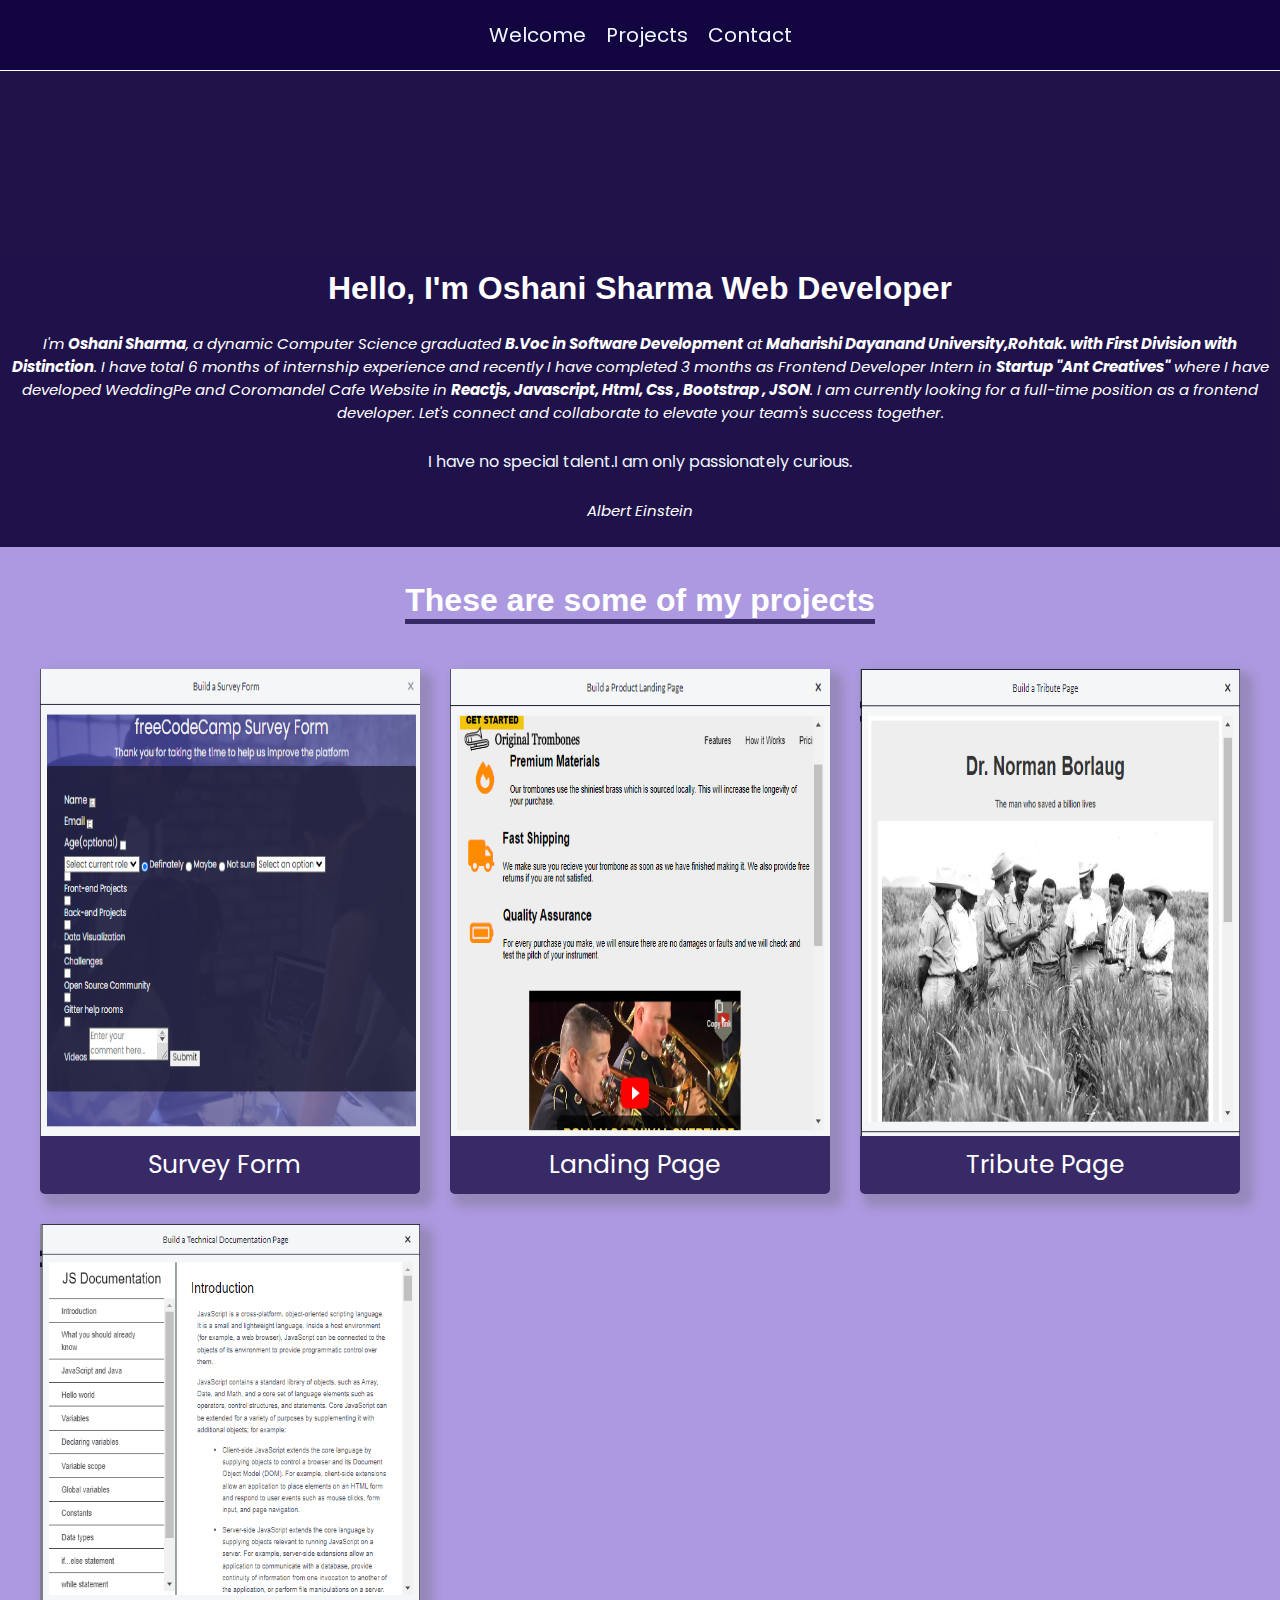
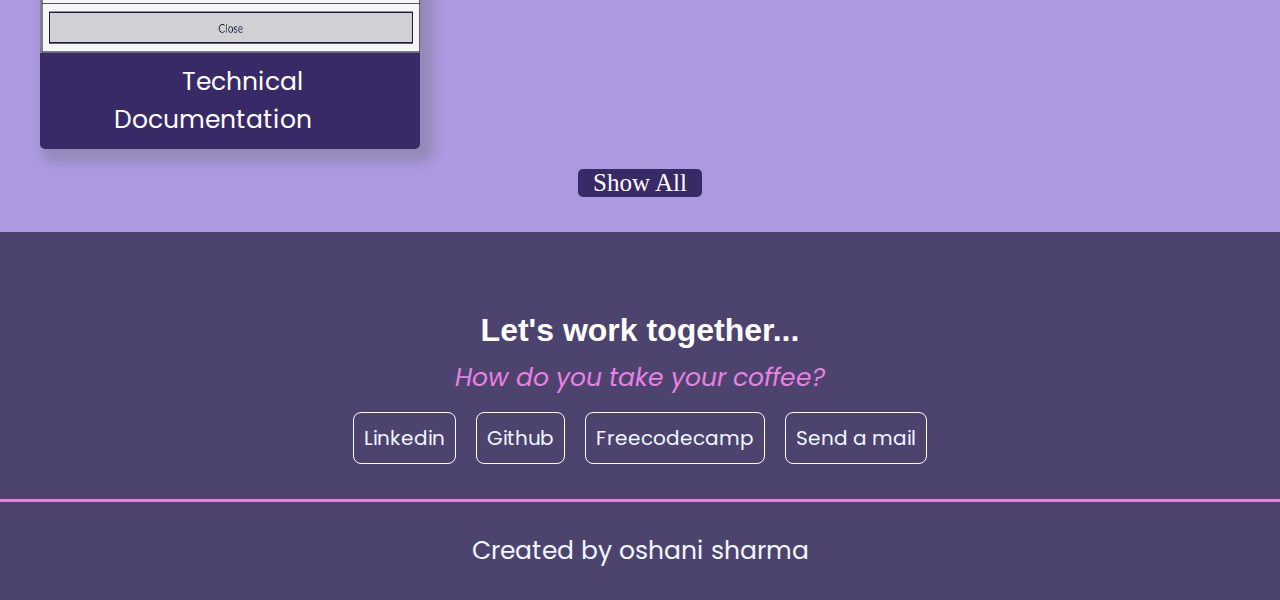
<file: Freecodecamp Portfolio/index.html>
<!DOCTYPE html>
<html lang="en">
<head>
    <meta charset="UTF-8">
    <meta http-equiv="X-UA-Compatible" content="IE=edge">
    <meta name="viewport" content="width=device-width, initial-scale=1.0">
    <title>Document</title>
    <link rel="stylesheet "  href="./styles.css">
    <link href="https://fonts.googleapis.com/css2?family=
    Poppins:wght@200&display=swap" rel="stylesheet">
</head>
<body>
    
    <header>
        <nav id="navbar">
            <ul class="nav-links">
                <li><a href="#welcome-section" class="nav-link">Welcome</a></li>
                <li><a href="#projects" class="nav-link">Projects</a></li>
                <li><a href="#contact" class="nav-link">Contact</a></li>
                <br>
                
            </ul>
        </nav>
    </header>
    
    <section id="welcome-section">         
       <h1>
       Hello, I'm Oshani Sharma Web Developer
       </h1>
       <div>
       
       <p id="text">I'm <b>Oshani Sharma</b>, a dynamic Computer Science graduated <strong>B.Voc in Software Development</strong> at <strong>Maharishi Dayanand University,Rohtak.
        with First Division with Distinction</strong>. I have total 6 months of internship experience and recently I have completed 3 months as Frontend Developer Intern 
        in <b>Startup "Ant Creatives"</b> where I have developed WeddingPe and Coromandel Cafe Website in <b>Reactjs, Javascript, Html, Css , Bootstrap , JSON</b>. I am currently 
        looking for a full-time position  as a frontend developer. Let's connect and collaborate to elevate your team's success together.</p>
       </div>

       <div>I have no special talent.I am only passionately curious.
       <p>Albert Einstein</p>
       </div>

    </section>
    
    <section id="projects">
        <h1>These are some of my projects</h1>
        <br>        
        <div class="projects">

        <a href="#" class="project-title">
            <img src="../images/Survey Form.png"  alt="img" height="100%" width="100%">
            <p><span>&lt;</span>Survey Form<span>/&gt;</span></p>
        </a>

        
        <a href="" class="project-title">
            <img src="../images/Landing Page.png" alt="" height="100%" width="100%">
            <p><span>&lt;</span>Landing Page<span>/&gt;</span></p>
        </a>

        <a href="" class="project-title">
            <img src="../images/Tribute Page.png" alt="" height="100%" width="100%" >
            <p><span>&lt;</span>Tribute Page<span>/&gt;</span></p>
        </a>        

        <a href="" class="project-title">
            <img src="../images/Technical Doc.png" alt="" height="100%" width="100%">
            <p><span>&lt;</span>Technical Documentation<span>/&gt;</span></p>
        </a>

        
                
    </div>    
    <a href="" class="show-all">Show All</a> 
    </section>

    <section id="contact">
        <h1>Let's work together...</h1>
        <p class="coffee-question">How do you take your coffee?</p>

        <div class="social-medias" id="profile-link">

        <a href="https://www.linkedin.com/in/oshanisharma" class="social-media">
        <i class="linkedin"></i>
        <p>Linkedin</p>
        </a>

        <a href="https://github.com/settings/profile" target="_blank" class="social-media">
            <i class="github"></i>
            <p>Github</p>
            </a>

            <a href="www.freecodecamp.org" target="_blank" target="_blank"  class="social-media">
                <i class="freecodecamp"></i>
                <p>Freecodecamp</p>
                </a>

                <a href="mail-to:ossharma1703@gmail.com" target="_blank" class="social-media">
                    <i class="mail"></i>
                    <p>Send a mail</p>
                    </a>

    </section>
    <footer>Created by oshani sharma</footer>
    
</body>
</html>
</file>
<file: Freecodecamp Portfolio/styles.css>
:root{
    --neutral:#0f023dbd;
    --base: aliceblue;
    --neutral-focus: white;
    --primary:  rgb(233, 129, 224);
    --accent:  white;
    --secondary: rgb(172, 153, 224);
}
* {
    margin:0;
    padding: 0;
    scroll-behavior: smooth;
}
body{
    font-family: "Poppins", sans-serif ;
    text-align: center;
    background-color:var(--neutral) ;
}
h1,
h2,
h3,
h4,
h5,
h6 
{
    color: white;
    font-family: sans-serif; 

}
h6{
    font-size: 40px;
    
}



#navbar{
    display: flex;
    justify-content: center;
    position: fixed;
    top: 0%;
    width: 100%;
    background-color: var(--neutral);
    padding: 20px 0;
    font-size: 20px;
    border-bottom: 1px solid var(--neutral-focus);

}
.nav-links{
    display: flex;
    list-style: none;
    /*font-family: serif; */
}
.nav-links a{
    text-decoration: none;
    padding: 0 10px;
    color: var(--base);
}
.nav-links a:hover{
    text-decoration: underline;
}

#welcome-section{
    background-color: var(--neutral);
    color: var(--base);
    display: flex;
    flex-direction: column;
}
#welcome-section h1{
   margin-top: 30vh;
}
#welcome-section p{
    color: var(--accent);
    font-size: 15px;
    margin: 25px 0;
    font-style: italic;

}
#projects{
    background-color: var(--secondary);
    color:var(--neutral);
    padding: 35px 0;
}

#projects h1{
    border-bottom: 5px solid var(--neutral);
    width:fit-content;
    margin: auto;
}
#projects .projects{
    display: grid;
    grid-template-columns: repeat(auto-fit, minmax(300px, 1fr));
    gap:30px;
    padding: 20px;
    place-items: center;
    max-width: 1200px;
    margin:auto;
}
#projects .project-title{
    
    height: 525px;
    width: 100%;
    
    display: flex;
    flex-direction: column;
    align-items: center;
    justify-content: center;
    background-color: var(--neutral);
    color:var(--accent);
    text-decoration: none;
    border-radius: 5px;
    box-shadow: 8px 8px 10px 5px rgba(100,100,100,0.3);
}
#projects .project-title img{
    height: 100%;
    width: 100%;
    
}
#projects .project-title p{
    font-size: 25px;
    padding: 10px;
}

#projects .project-title span{
    opacity: 0;
    padding: 0  5px;
}

#projects .project-title:hover span{
    opacity: 100%;
    color:var(--primary);
    transition: opacity 0.25s ease-in;
}
.show-all{
    font-family: 'Times New Roman', Times, serif;
    text-decoration: none;
    width:max-content;
    display: flex;
    align-items: center;
    margin: auto;
    padding: 0px 15px;
    background-color: var(--neutral);
    color:var(--accent);
    font-size: 25px;
    border-radius: 5px;
    cursor: pointer;
    transition: background-color 0.2s ease-in;
    transition: color 0.2s ease-in;
}
.show-all:hover{
    background-color: var(--neutral-focus);
    color: var(--base);
}
#contact {
    
    color: var(--base);
    margin-top: 80px;
    margin-bottom: 30px;
}
#contact .coffee-question{
    color: var(--primary);
    font-size: 25px;
    font-style: italic;
    margin:10px;
}
.social-medias a{
    display:inline-flex;
    flex-wrap: wrap;
    height: auto;
    max-width: 300px;
    justify-content: space-around;
    margin: 5px 8px 5px 8px;
    color: aliceblue;
    border: 1px solid white;
    padding:10px;
    border-radius: 8px;
    text-decoration: none;
    transition: transform 0.2s ease-in;
    align-items: center;
    font-size: 20px;
}

#contact .social-media:hover{
    background-color: rgba(46, 46, 151, 0.664);
    transform:translateY(10px);
    
}

footer{
    border-top: 3px solid var(--primary);
    color:var(--base);
    font-size: 25px;
    padding: 30px;
}

@media only screen and (width < 700px){
    h1{
        font-size: 50px;
    }
    #projects .project-title{
        height: 600px;
        width:100px;
    }
}
</file>
